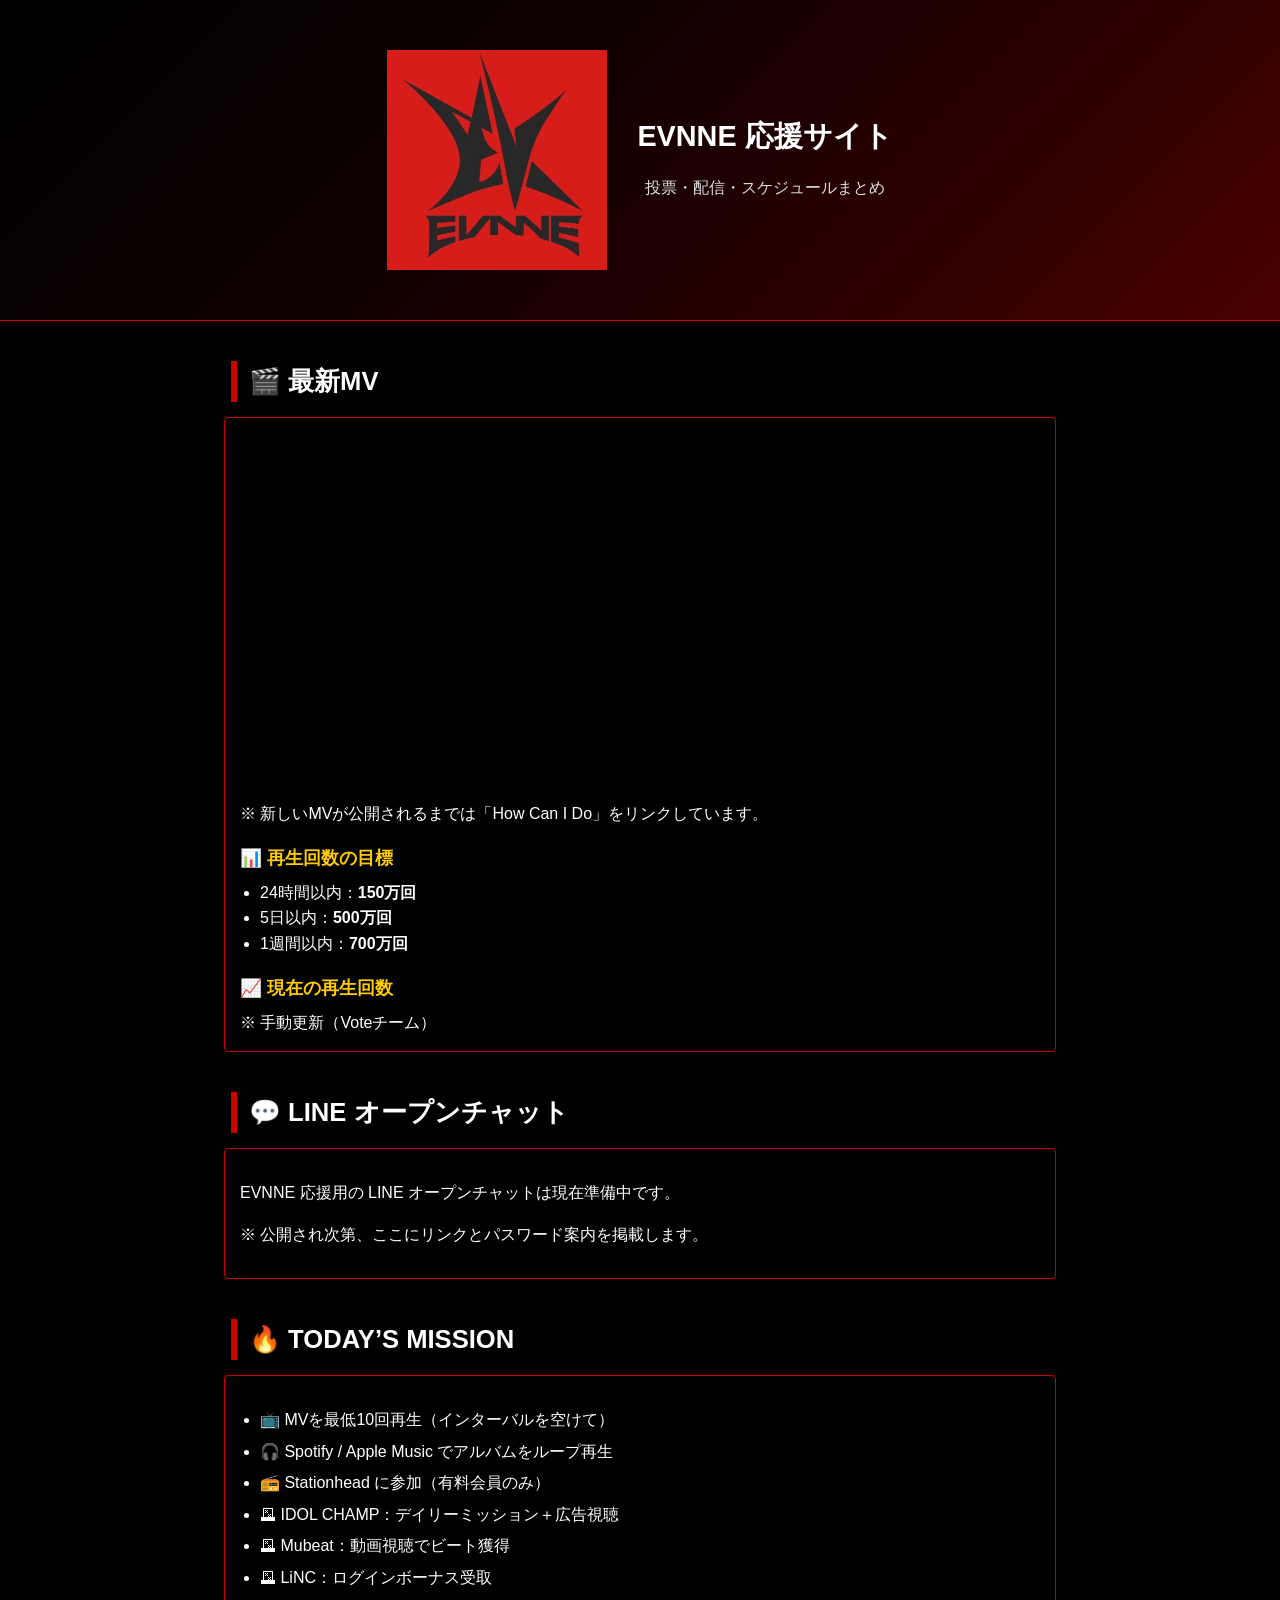
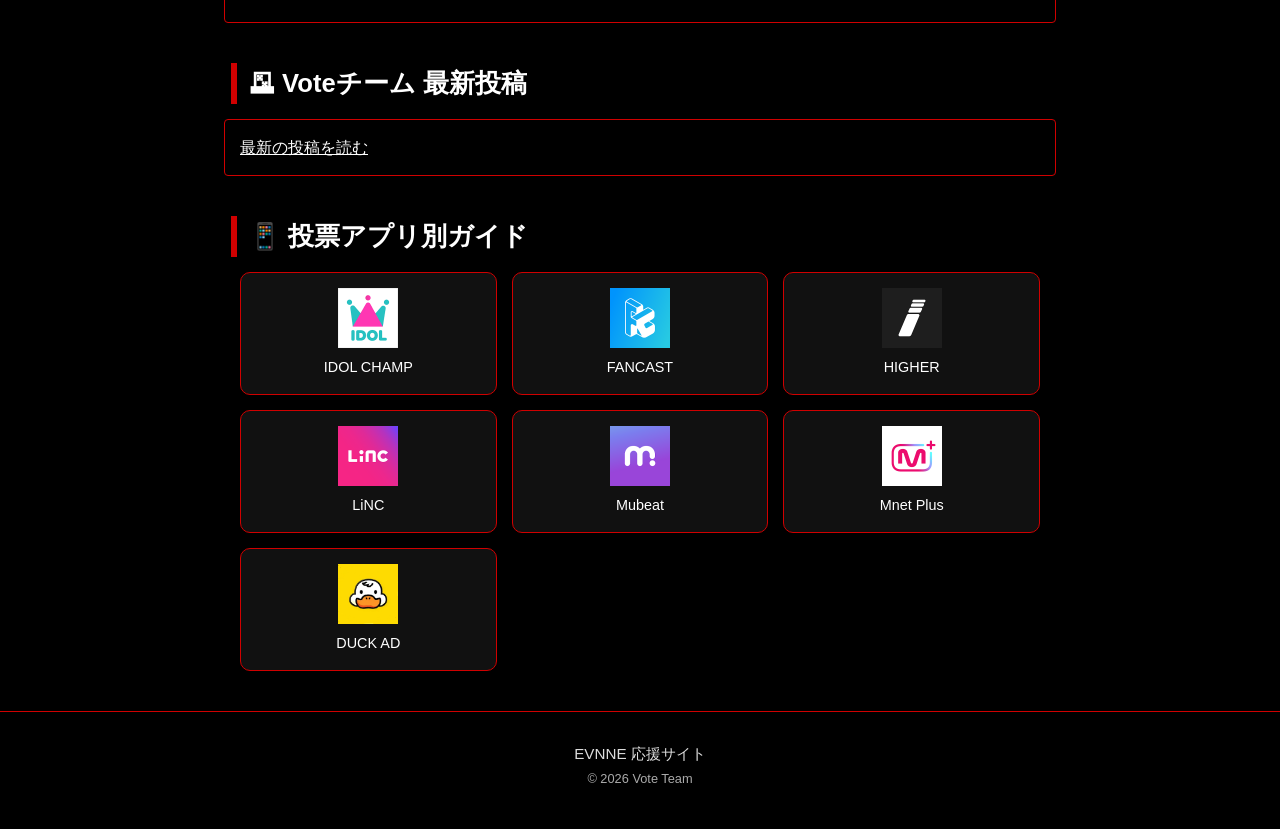
<file: index.html>
<!DOCTYPE html>
<html lang="ja">
<head>
  <meta charset="UTF-8">
  <meta name="viewport" content="width=device-width, initial-scale=1.0">
  <title>EVNNE 応援サイト</title>

  <!-- CSS -->
  <link rel="stylesheet" href="assets/css/style.css">
</head>

<body>

  <!-- =========================
       ヘッダー
  ========================== -->
  <header class="main-header">
    <div class="header-bg"></div>
    <img src="assets/img/evnne_logo_red.jpg" class="header-logo" alt="EVNNE ロゴ">
    <div class="header-info">
      <h1>EVNNE 応援サイト</h1>
      <p>投票・配信・スケジュールまとめ</p>
    </div>
  </header>


<!-- =========================
     MV（YouTube）
========================== -->
<h2 class="section-title">🎬 最新MV</h2>

<div class="section">
  <!-- MV 埋め込み -->
  <iframe 
    src="https://www.youtube.com/embed/2pm8e8i4mGs"
    title="EVNNE - How Can I Do"
    frameborder="0"
    allow="accelerometer; autoplay; clipboard-write; encrypted-media; gyroscope; picture-in-picture"
    allowfullscreen>
  </iframe>

  <!-- 但し書き -->
  <p style="margin-top:10px; color:#ccc;">
    ※ 新しいMVが公開されるまでは「How Can I Do」をリンクしています。
  </p>

  <!-- 再生回数の目標 -->
  <div style="margin-top:15px;">
    <h3 style="font-size:1.1rem; margin-bottom:8px; color:#ffcc00;">📊 再生回数の目標</h3>
    <ul style="padding-left:20px; margin:0;">
      <li>24時間以内：<strong>150万回</strong></li>
      <li>5日以内：<strong>500万回</strong></li>
      <li>1週間以内：<strong>700万回</strong></li>
    </ul>
  </div>

  <!-- 現在の再生回数（手動更新） -->
  <div style="margin-top:15px;">
    <h3 style="font-size:1.1rem; margin-bottom:8px; color:#ffcc00;">📈 現在の再生回数</h3>
    <p style="margin:0; color:#ccc;">※ 手動更新（Voteチーム）</p>
  </div>
</div>
  
  
  <!-- =========================
       LINE
  ========================== -->
  <h2 class="section-title">💬 LINE オープンチャット</h2>
  <div class="section line-box">
    <p>EVNNE 応援用の LINE オープンチャットは現在準備中です。</p>
    <p>※ 公開され次第、ここにリンクとパスワード案内を掲載します。</p>
  </div>

  <!-- =========================
       TODAY’S MISSION
  ========================== -->
  <h2 class="section-title">🔥 TODAY’S MISSION</h2>
  <div class="section" id="today-mission">読み込み中…</div>

  <script>
    fetch("missions/today.html")
      .then(res => res.text())
      .then(html => {
        document.getElementById("today-mission").innerHTML = html;
      })
      .catch(() => {
        document.getElementById("today-mission").innerHTML = "読み込みエラー";
      });
  </script>

  <!-- =========================
       X（Twitter タイムライン）
  ========================== -->
<h2 class="section-title">🗳 Voteチーム 最新投稿</h2>

<div class="section twitter-box">
  <a class="twitter-timeline"
     data-theme="dark"
     href="https://twitter.com/evnne_japanvote">
     最新の投稿を読む
  </a>
</div>

<script async src="https://platform.twitter.com/widgets.js" charset="utf-8"></script>

  <!-- =========================
       アプリカード
  ========================== -->
  <h2 class="section-title">📱 投票アプリ別ガイド</h2>

  <div class="app-card-grid">
    <a href="apps/idolchamp.html" class="app-card">
      <img src="assets/img/apps/idolchamp.png" alt="IDOL CHAMP">
      <span>IDOL CHAMP</span>
    </a>

    <a href="apps/fancast.html" class="app-card">
      <img src="assets/img/apps/fancast.png" alt="FANCAST">
      <span>FANCAST</span>
    </a>

    <a href="apps/higher.html" class="app-card">
      <img src="assets/img/apps/higher.png" alt="HIGHER">
      <span>HIGHER</span>
    </a>

    <a href="apps/linc.html" class="app-card">
      <img src="assets/img/apps/linc.png" alt="LiNC">
      <span>LiNC</span>
    </a>

    <a href="apps/mubeat.html" class="app-card">
      <img src="assets/img/apps/mubeat.png" alt="Mubeat">
      <span>Mubeat</span>
    </a>

    <a href="apps/mnetplus.html" class="app-card">
      <img src="assets/img/apps/mnetplus.png" alt="Mnet Plus">
      <span>Mnet Plus</span>
    </a>

    <a href="apps/duckad.html" class="app-card">
      <img src="assets/img/apps/duckad.png" alt="DUCK AD">
      <span>DUCK AD</span>
    </a>
  </div>

  <!-- =========================
       フッター
  ========================== -->
  <footer class="main-footer">
    <p>EVNNE 応援サイト</p>
    <p class="small">© 2026 Vote Team</p>
  </footer>

</body>
</html>
</file>
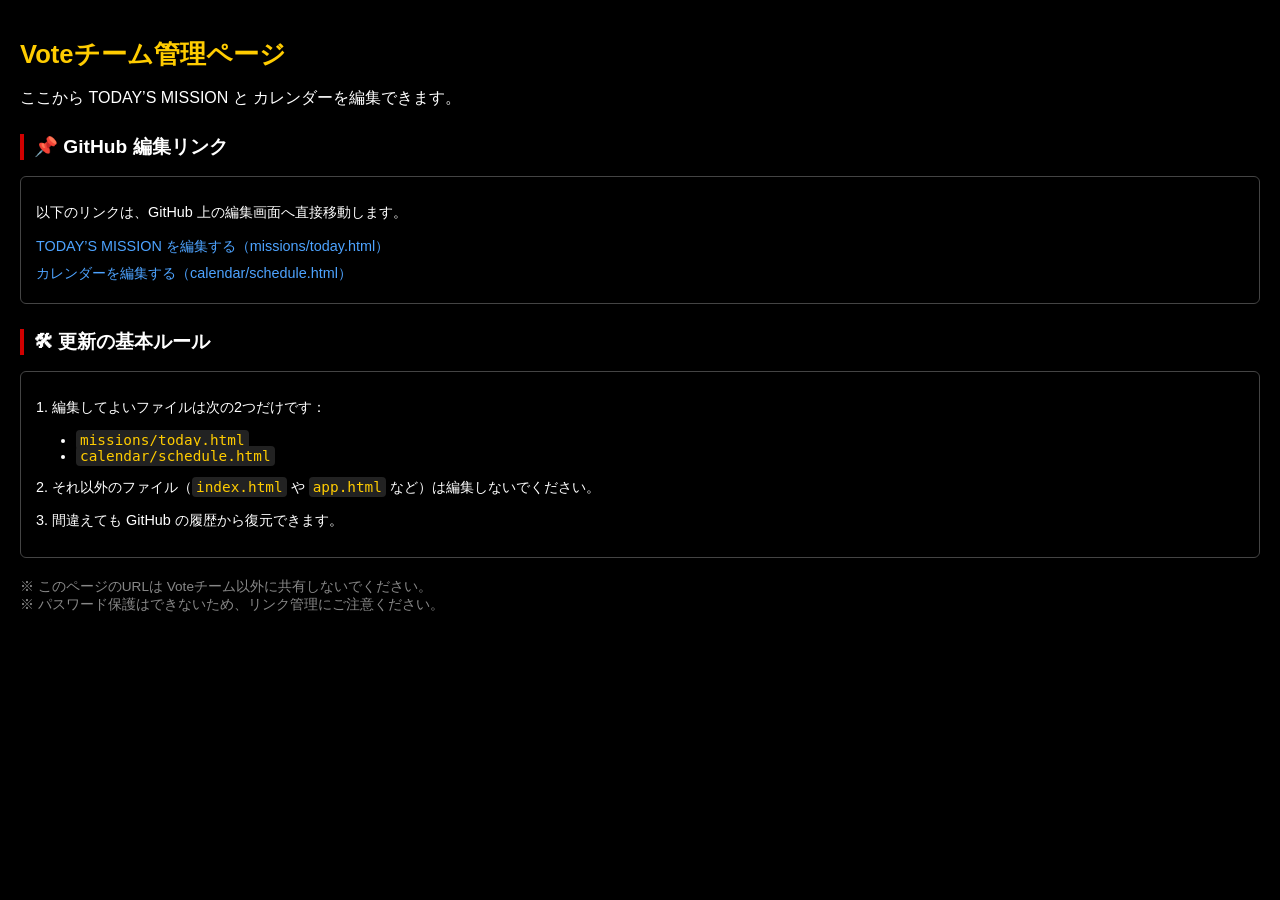
<file: manage/index.html>
<!DOCTYPE html>
<html lang="ja">
<head>
<meta charset="UTF-8">
<title>Voteチーム管理ページ</title>

<style>
  body {
    background:#000;
    color:#fff;
    font-family:"Noto Sans JP",sans-serif;
    margin:0;
    padding:20px;
  }

  h1 {
    color:#ffcc00;
    font-size:1.6rem;
    margin-bottom:10px;
  }

  h2 {
    font-size:1.2rem;
    margin-top:25px;
    border-left:4px solid #d00000;
    padding-left:10px;
  }

  a {
    color:#4da3ff;
    display:block;
    margin:8px 0;
    text-decoration:none;
  }

  a:hover {
    text-decoration:underline;
  }

  .note {
    color:#888;
    margin-top:20px;
    font-size:0.85rem;
  }

  .box {
    border:1px solid #444;
    border-radius:6px;
    padding:12px 15px;
    margin-top:10px;
    font-size:0.9rem;
  }

  code {
    background:#222;
    padding:2px 4px;
    border-radius:4px;
    color:#ffcc00;
  }
</style>
</head>

<body>

<h1>Voteチーム管理ページ</h1>
<p>ここから TODAY’S MISSION と カレンダーを編集できます。</p>

<h2>📌 GitHub 編集リンク</h2>
<div class="box">
  <p>以下のリンクは、GitHub 上の編集画面へ直接移動します。</p>
  <a href="https://github.com/＜ユーザー名＞/＜リポジトリ名＞/blob/main/missions/today.html" target="_blank">
    TODAY’S MISSION を編集する（missions/today.html）
  </a>
  <a href="https://github.com/＜ユーザー名＞/＜リポジトリ名＞/blob/main/calendar/schedule.html" target="_blank">
    カレンダーを編集する（calendar/schedule.html）
  </a>
</div>

<h2>🛠 更新の基本ルール</h2>
<div class="box">
  <p>1. 編集してよいファイルは次の2つだけです：</p>
  <ul>
    <li><code>missions/today.html</code></li>
    <li><code>calendar/schedule.html</code></li>
  </ul>
  <p>2. それ以外のファイル（<code>index.html</code> や <code>app.html</code> など）は編集しないでください。</p>
  <p>3. 間違えても GitHub の履歴から復元できます。</p>
</div>

<p class="note">
  ※ このページのURLは Voteチーム以外に共有しないでください。<br>
  ※ パスワード保護はできないため、リンク管理にご注意ください。
</p>

</body>
</html>
</file>
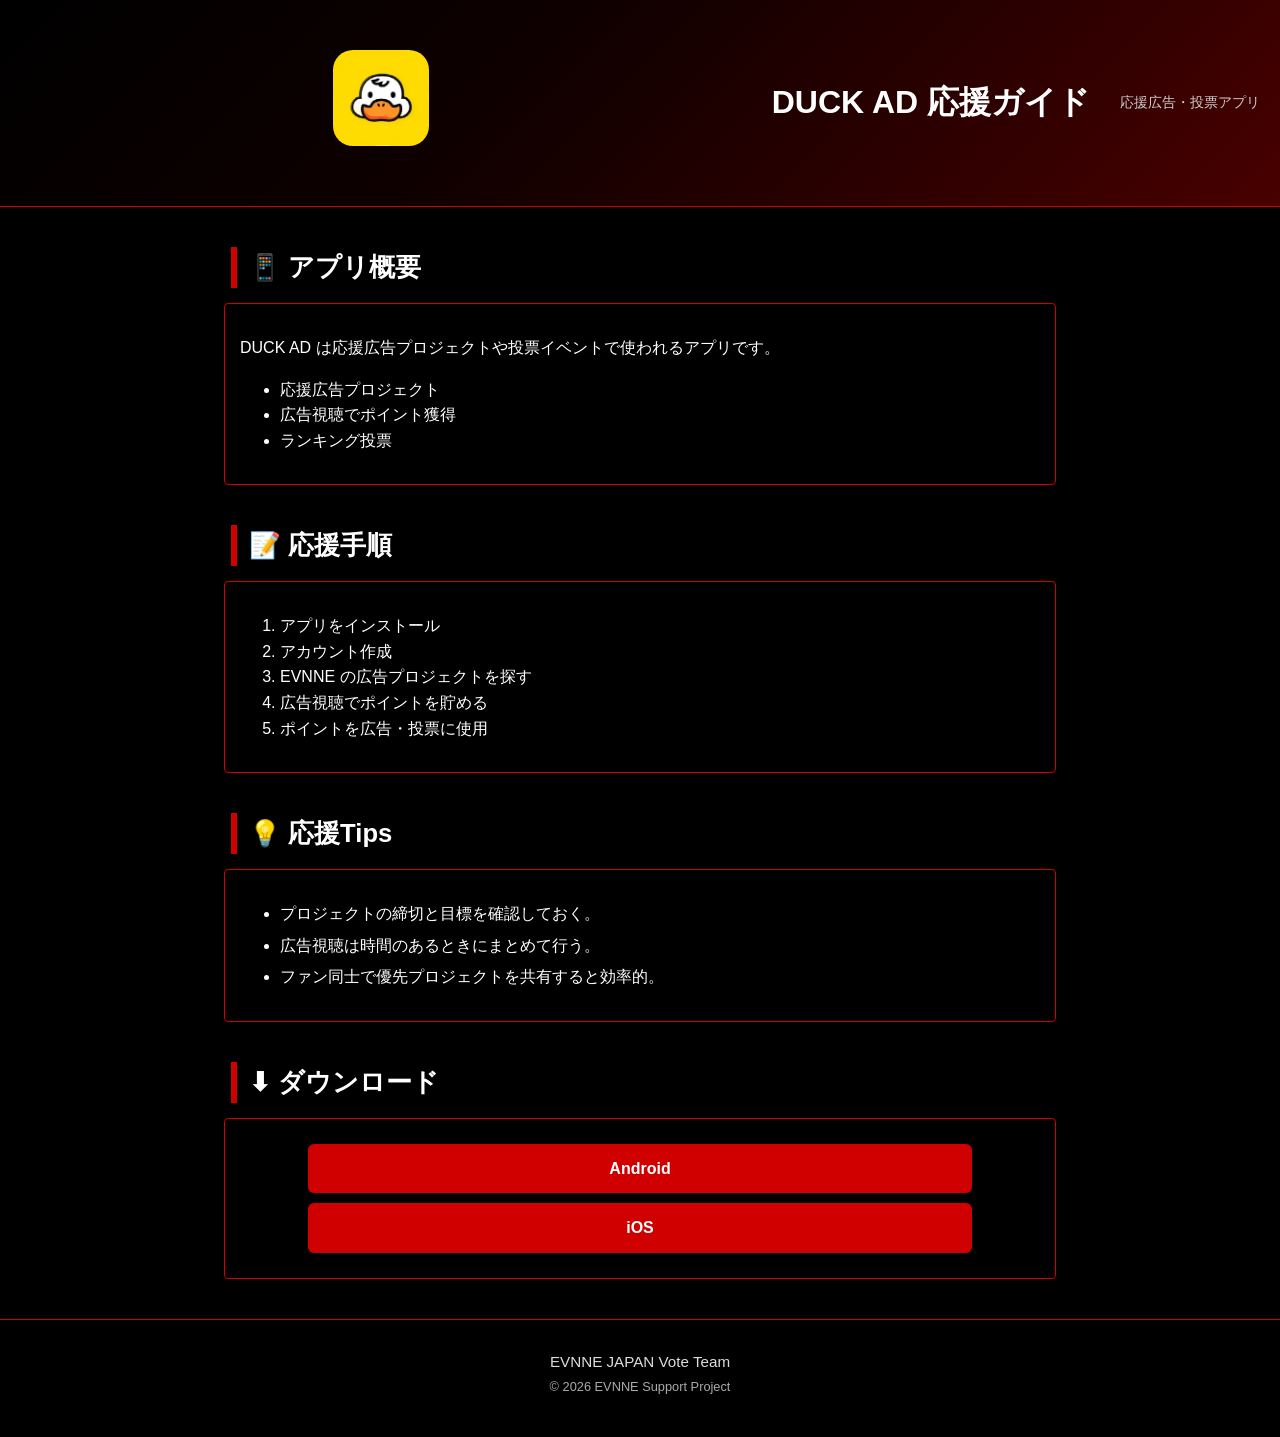
<file: apps/duckad.html>
<!DOCTYPE html>
<html lang="ja">
<head>
<meta charset="UTF-8">
<meta name="viewport" content="width=device-width, initial-scale=1.0">
<title>DUCK AD | EVNNE 応援ガイド</title>
<link rel="stylesheet" href="../assets/css/style.css">
</head>

<body>

<header class="main-header">
  <div class="header-bg"></div>
  <img src="../assets/img/apps/duckad.png" class="app-icon" alt="DUCK AD">
  <h1>DUCK AD 応援ガイド</h1>
  <p class="sub">応援広告・投票アプリ</p>
</header>

<h2 class="section-title">📱 アプリ概要</h2>
<div class="section">
  <p>DUCK AD は応援広告プロジェクトや投票イベントで使われるアプリです。</p>
  <ul>
    <li>応援広告プロジェクト</li>
    <li>広告視聴でポイント獲得</li>
    <li>ランキング投票</li>
  </ul>
</div>

<h2 class="section-title">📝 応援手順</h2>
<div class="section">
  <ol>
    <li>アプリをインストール</li>
    <li>アカウント作成</li>
    <li>EVNNE の広告プロジェクトを探す</li>
    <li>広告視聴でポイントを貯める</li>
    <li>ポイントを広告・投票に使用</li>
  </ol>
</div>

<h2 class="section-title">💡 応援Tips</h2>
<div class="section">
  <ul class="tips-list">
    <li>プロジェクトの締切と目標を確認しておく。</li>
    <li>広告視聴は時間のあるときにまとめて行う。</li>
    <li>ファン同士で優先プロジェクトを共有すると効率的。</li>
  </ul>
</div>

<h2 class="section-title">⬇ ダウンロード</h2>
<div class="section">
  <a class="btn" href="https://play.google.com/" target="_blank">Android</a>
  <a class="btn" href="https://apps.apple.com/" target="_blank">iOS</a>
</div>

<footer class="main-footer">
  <p>EVNNE JAPAN Vote Team</p>
  <p class="small">© 2026 EVNNE Support Project</p>
</footer>

</body>
</html>
</file>
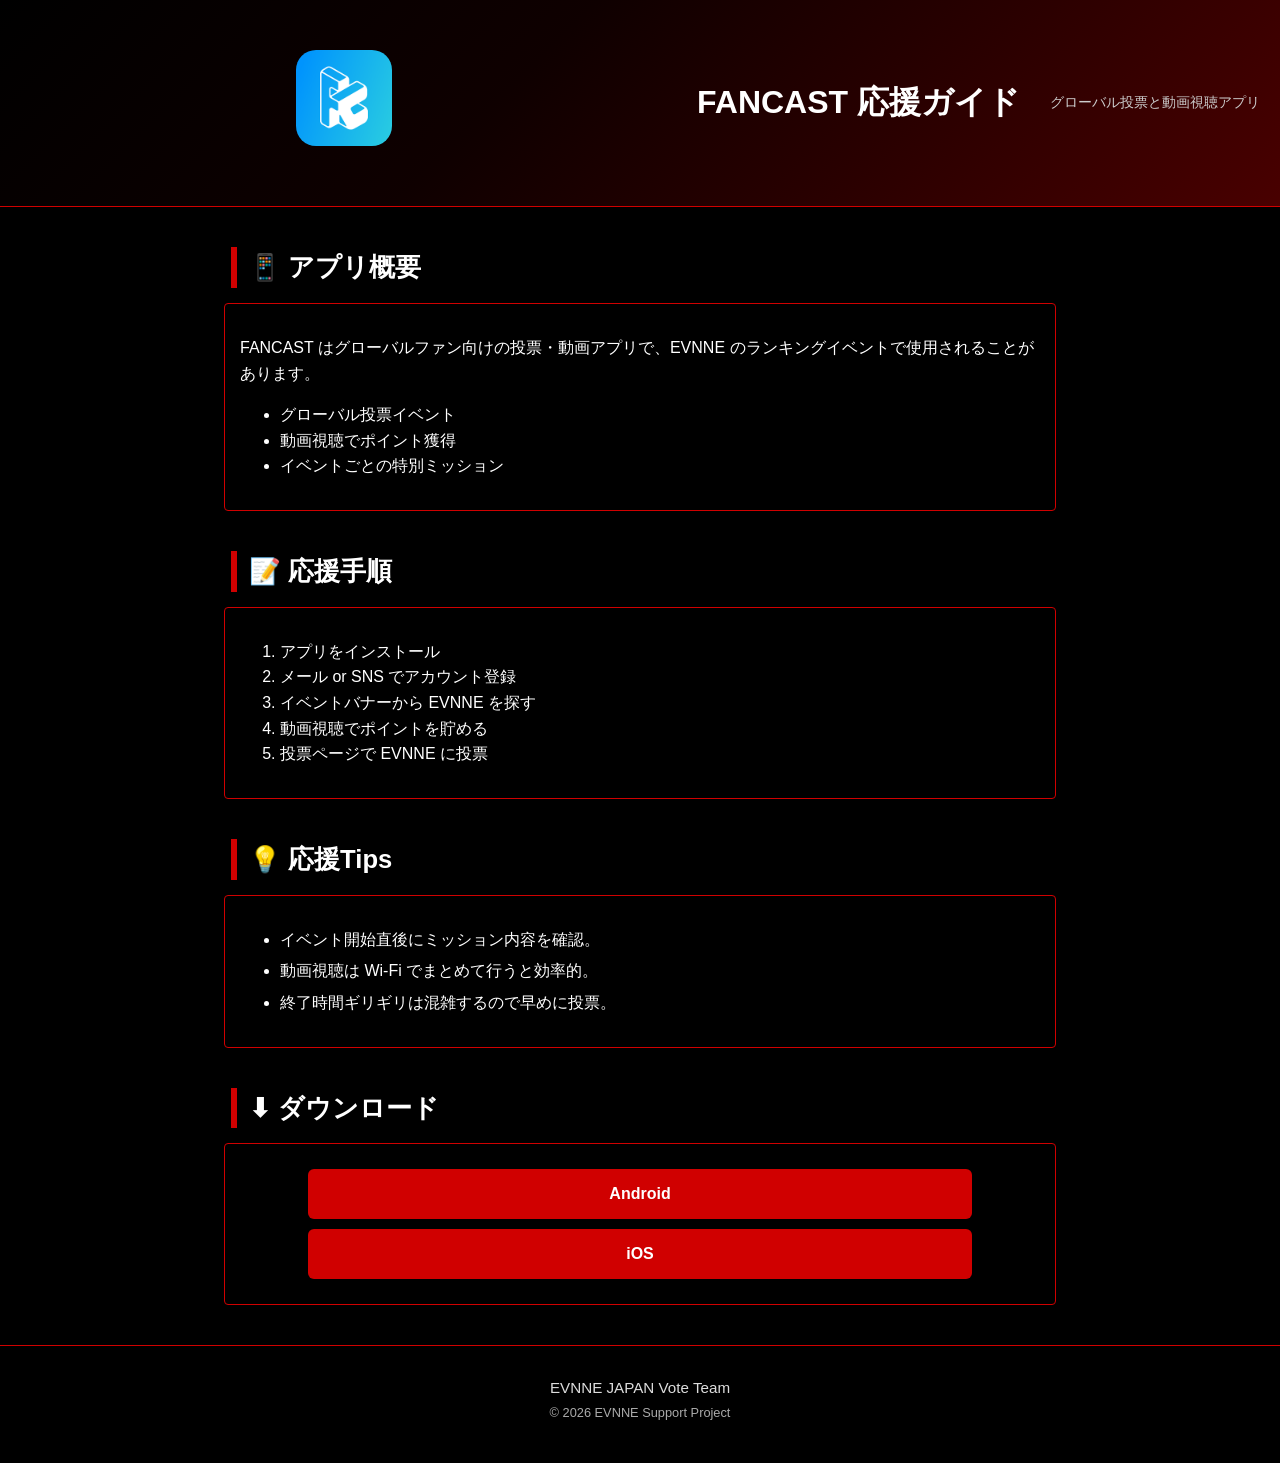
<file: apps/fancast.html>
<!DOCTYPE html>
<html lang="ja">
<head>
<meta charset="UTF-8">
<meta name="viewport" content="width=device-width, initial-scale=1.0">
<title>FANCAST | EVNNE 応援ガイド</title>
<link rel="stylesheet" href="../assets/css/style.css">
</head>

<body>

<header class="main-header">
  <div class="header-bg"></div>
  <img src="../assets/img/apps/fancast.png" class="app-icon" alt="FANCAST">
  <h1>FANCAST 応援ガイド</h1>
  <p class="sub">グローバル投票と動画視聴アプリ</p>
</header>

<h2 class="section-title">📱 アプリ概要</h2>
<div class="section">
  <p>FANCAST はグローバルファン向けの投票・動画アプリで、EVNNE のランキングイベントで使用されることがあります。</p>
  <ul>
    <li>グローバル投票イベント</li>
    <li>動画視聴でポイント獲得</li>
    <li>イベントごとの特別ミッション</li>
  </ul>
</div>

<h2 class="section-title">📝 応援手順</h2>
<div class="section">
  <ol>
    <li>アプリをインストール</li>
    <li>メール or SNS でアカウント登録</li>
    <li>イベントバナーから EVNNE を探す</li>
    <li>動画視聴でポイントを貯める</li>
    <li>投票ページで EVNNE に投票</li>
  </ol>
</div>

<h2 class="section-title">💡 応援Tips</h2>
<div class="section">
  <ul class="tips-list">
    <li>イベント開始直後にミッション内容を確認。</li>
    <li>動画視聴は Wi-Fi でまとめて行うと効率的。</li>
    <li>終了時間ギリギリは混雑するので早めに投票。</li>
  </ul>
</div>

<h2 class="section-title">⬇ ダウンロード</h2>
<div class="section">
  <a class="btn" href="https://play.google.com/" target="_blank">Android</a>
  <a class="btn" href="https://apps.apple.com/" target="_blank">iOS</a>
</div>

<footer class="main-footer">
  <p>EVNNE JAPAN Vote Team</p>
  <p class="small">© 2026 EVNNE Support Project</p>
</footer>

</body>
</html>
</file>
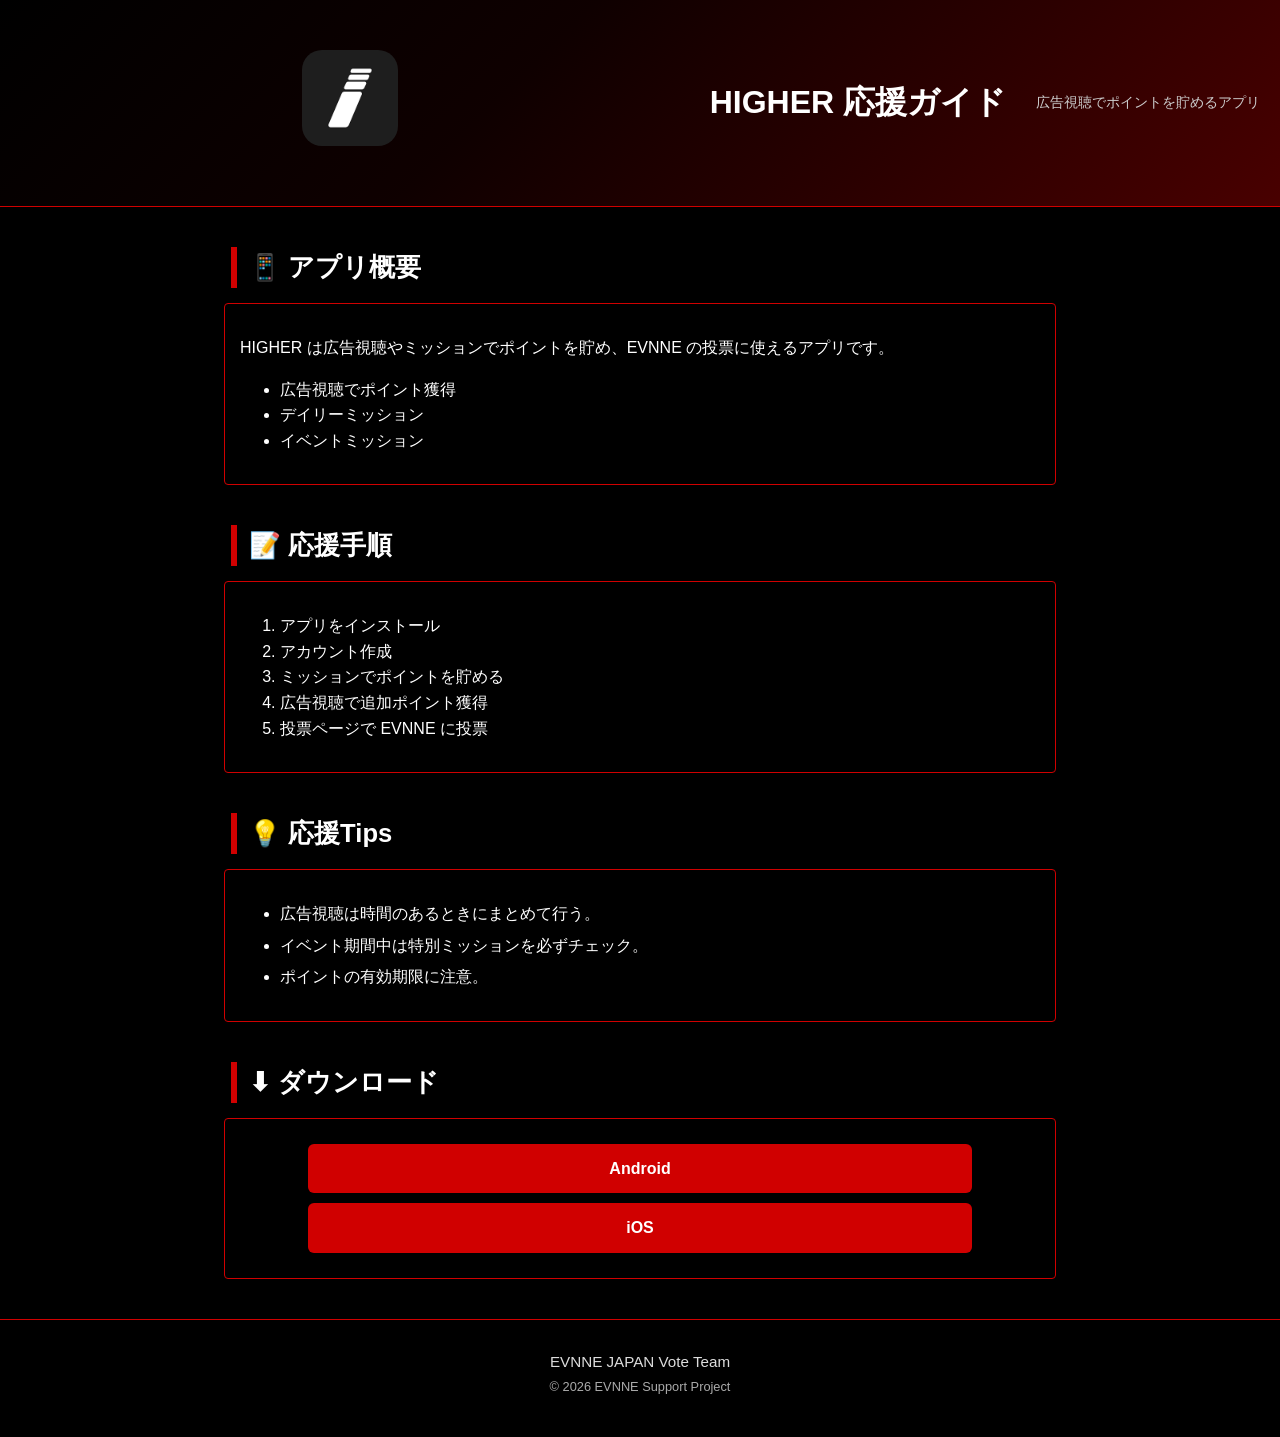
<file: apps/higher.html>
<!DOCTYPE html>
<html lang="ja">
<head>
<meta charset="UTF-8">
<meta name="viewport" content="width=device-width, initial-scale=1.0">
<title>HIGHER | EVNNE 応援ガイド</title>
<link rel="stylesheet" href="../assets/css/style.css">
</head>

<body>

<header class="main-header">
  <div class="header-bg"></div>
  <img src="../assets/img/apps/higher.png" class="app-icon" alt="HIGHER">
  <h1>HIGHER 応援ガイド</h1>
  <p class="sub">広告視聴でポイントを貯めるアプリ</p>
</header>

<h2 class="section-title">📱 アプリ概要</h2>
<div class="section">
  <p>HIGHER は広告視聴やミッションでポイントを貯め、EVNNE の投票に使えるアプリです。</p>
  <ul>
    <li>広告視聴でポイント獲得</li>
    <li>デイリーミッション</li>
    <li>イベントミッション</li>
  </ul>
</div>

<h2 class="section-title">📝 応援手順</h2>
<div class="section">
  <ol>
    <li>アプリをインストール</li>
    <li>アカウント作成</li>
    <li>ミッションでポイントを貯める</li>
    <li>広告視聴で追加ポイント獲得</li>
    <li>投票ページで EVNNE に投票</li>
  </ol>
</div>

<h2 class="section-title">💡 応援Tips</h2>
<div class="section">
  <ul class="tips-list">
    <li>広告視聴は時間のあるときにまとめて行う。</li>
    <li>イベント期間中は特別ミッションを必ずチェック。</li>
    <li>ポイントの有効期限に注意。</li>
  </ul>
</div>

<h2 class="section-title">⬇ ダウンロード</h2>
<div class="section">
  <a class="btn" href="https://play.google.com/" target="_blank">Android</a>
  <a class="btn" href="https://apps.apple.com/" target="_blank">iOS</a>
</div>

<footer class="main-footer">
  <p>EVNNE JAPAN Vote Team</p>
  <p class="small">© 2026 EVNNE Support Project</p>
</footer>

</body>
</html>
</file>
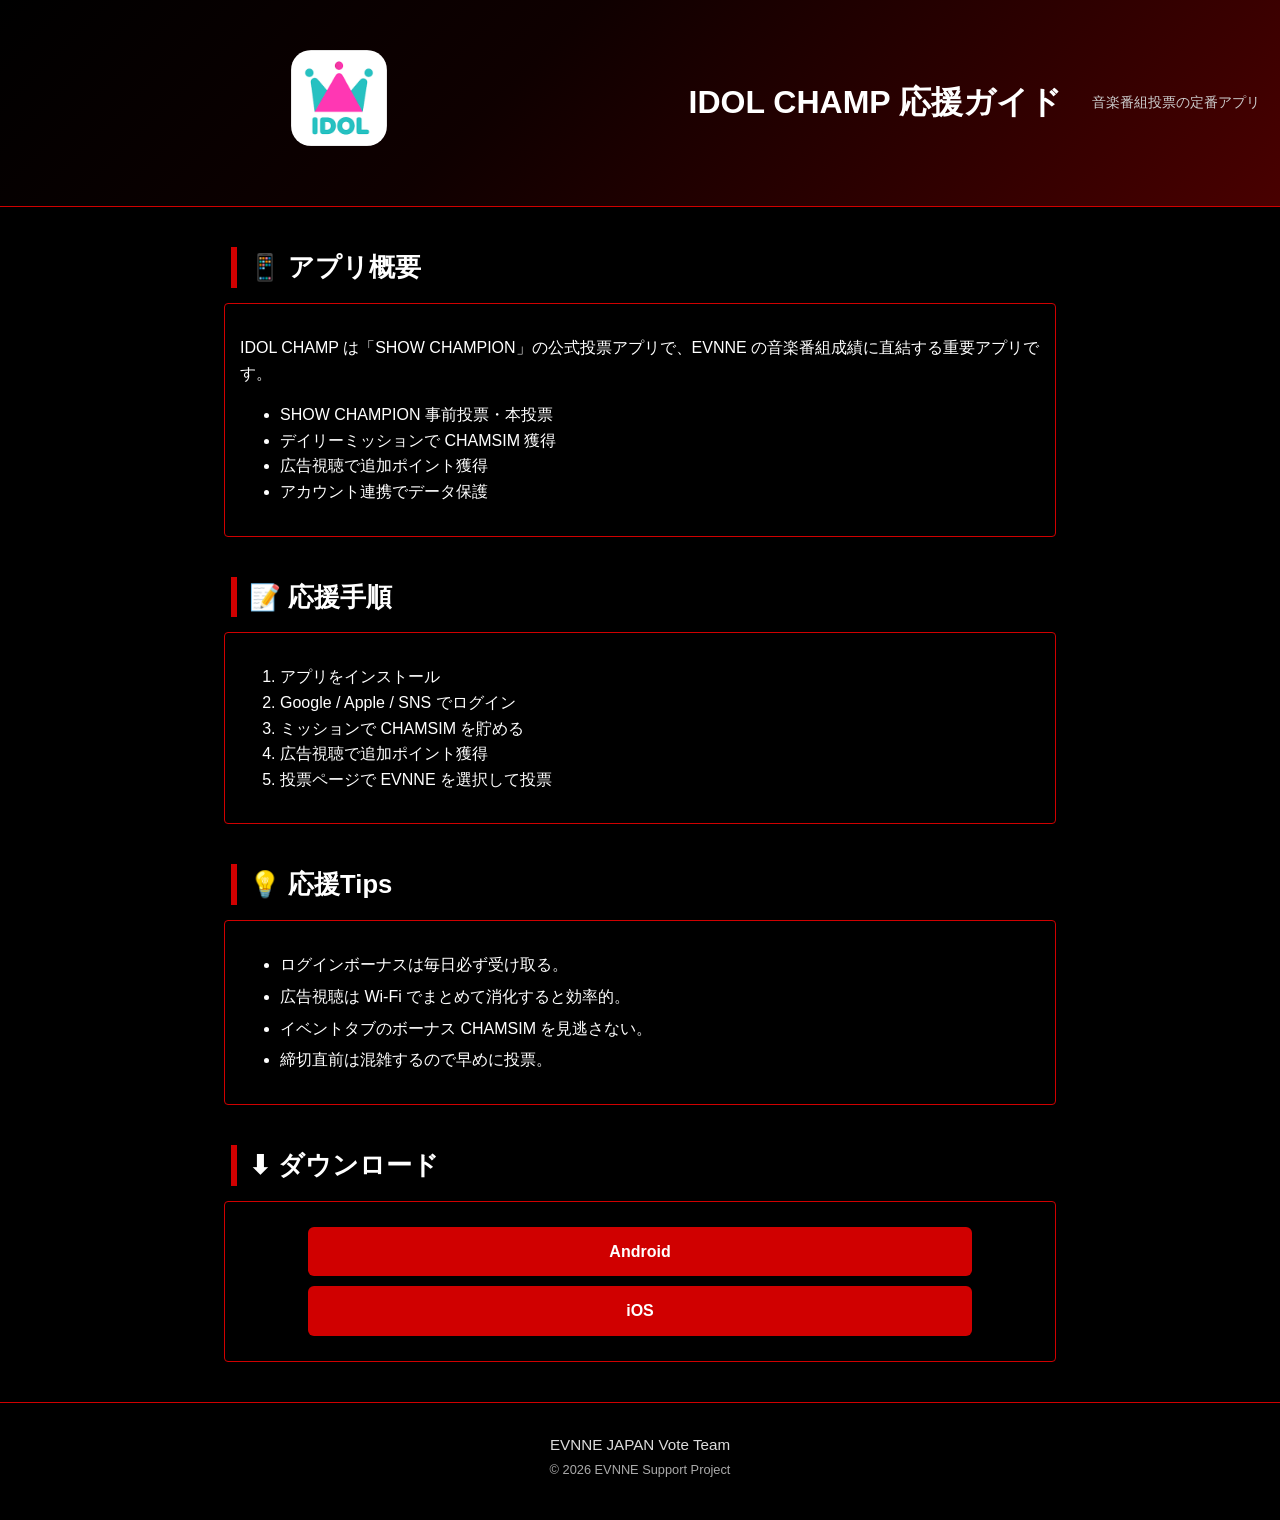
<file: apps/idolchamp.html>
<!DOCTYPE html>
<html lang="ja">
<head>
<meta charset="UTF-8">
<meta name="viewport" content="width=device-width, initial-scale=1.0">
<title>IDOL CHAMP | EVNNE 応援ガイド</title>
<link rel="stylesheet" href="../assets/css/style.css">
</head>

<body>

<header class="main-header">
  <div class="header-bg"></div>
  <img src="../assets/img/apps/idolchamp.png" class="app-icon" alt="IDOL CHAMP">
  <h1>IDOL CHAMP 応援ガイド</h1>
  <p class="sub">音楽番組投票の定番アプリ</p>
</header>

<h2 class="section-title">📱 アプリ概要</h2>
<div class="section">
  <p>IDOL CHAMP は「SHOW CHAMPION」の公式投票アプリで、EVNNE の音楽番組成績に直結する重要アプリです。</p>
  <ul>
    <li>SHOW CHAMPION 事前投票・本投票</li>
    <li>デイリーミッションで CHAMSIM 獲得</li>
    <li>広告視聴で追加ポイント獲得</li>
    <li>アカウント連携でデータ保護</li>
  </ul>
</div>

<h2 class="section-title">📝 応援手順</h2>
<div class="section">
  <ol>
    <li>アプリをインストール</li>
    <li>Google / Apple / SNS でログイン</li>
    <li>ミッションで CHAMSIM を貯める</li>
    <li>広告視聴で追加ポイント獲得</li>
    <li>投票ページで EVNNE を選択して投票</li>
  </ol>
</div>

<h2 class="section-title">💡 応援Tips</h2>
<div class="section">
  <ul class="tips-list">
    <li>ログインボーナスは毎日必ず受け取る。</li>
    <li>広告視聴は Wi-Fi でまとめて消化すると効率的。</li>
    <li>イベントタブのボーナス CHAMSIM を見逃さない。</li>
    <li>締切直前は混雑するので早めに投票。</li>
  </ul>
</div>

<h2 class="section-title">⬇ ダウンロード</h2>
<div class="section">
  <a class="btn" href="https://play.google.com/" target="_blank">Android</a>
  <a class="btn" href="https://apps.apple.com/" target="_blank">iOS</a>
</div>

<footer class="main-footer">
  <p>EVNNE JAPAN Vote Team</p>
  <p class="small">© 2026 EVNNE Support Project</p>
</footer>

</body>
</html>
</file>
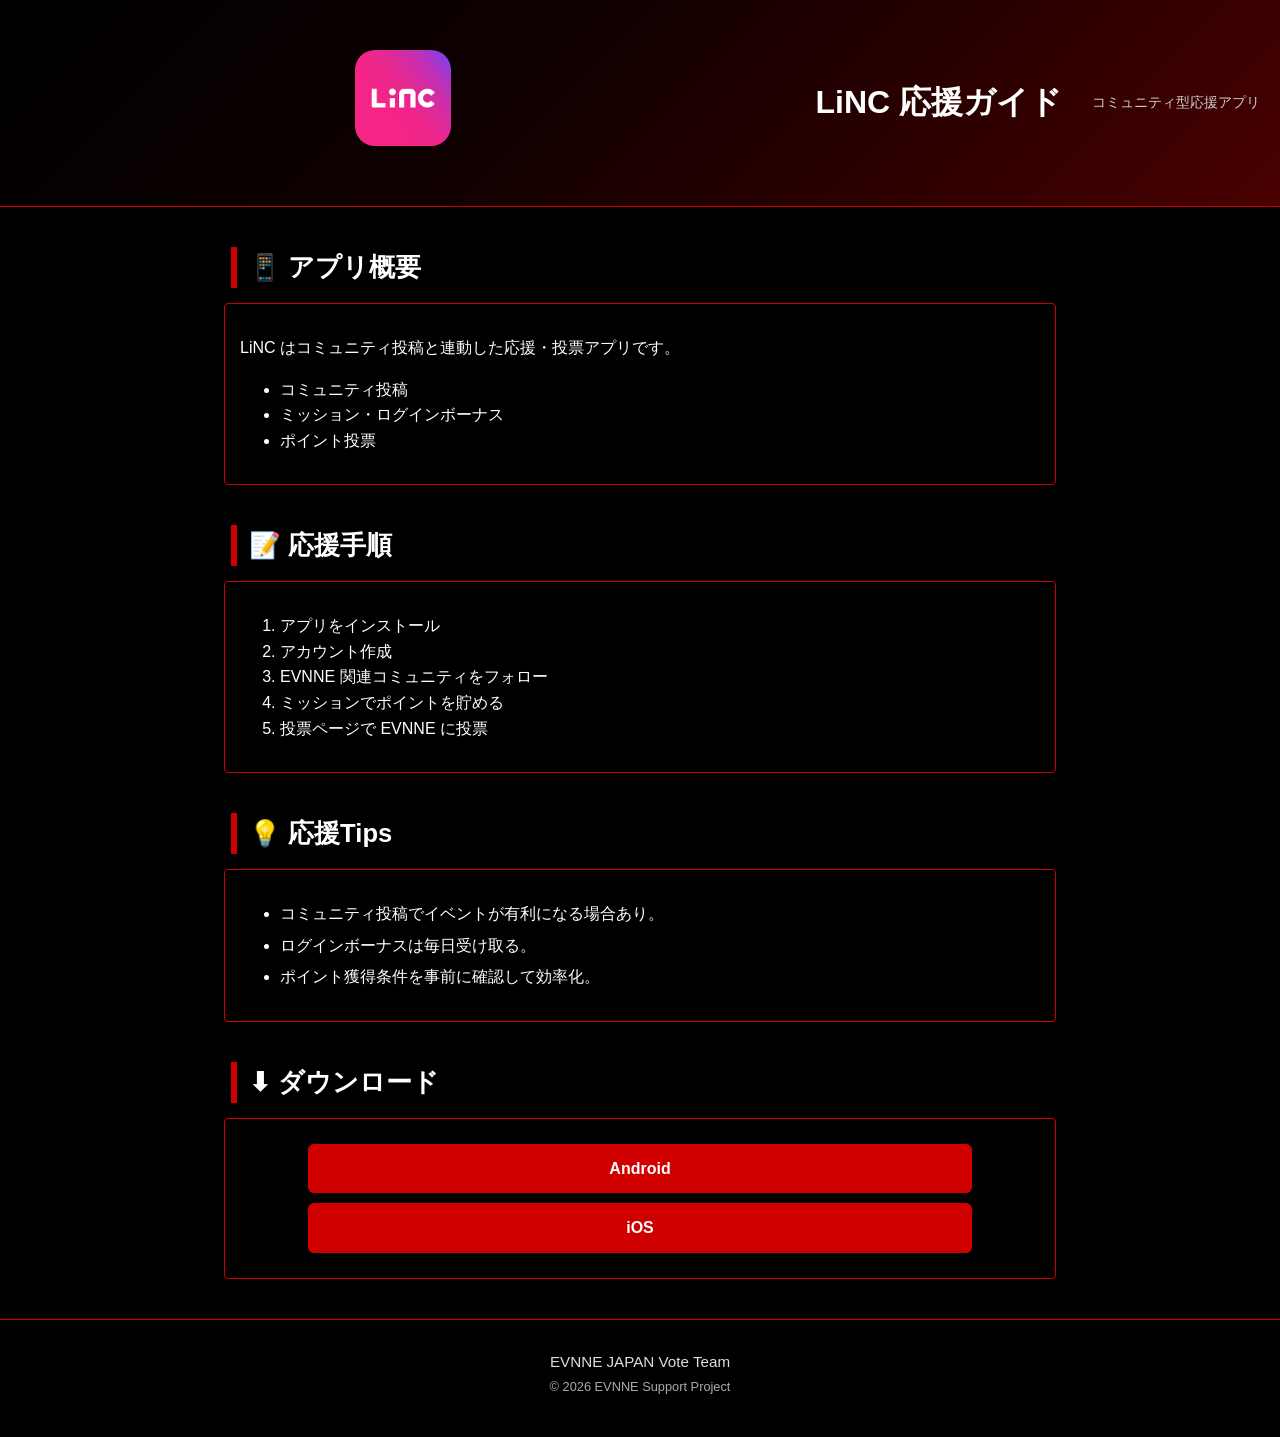
<file: apps/linc.html>
<!DOCTYPE html>
<html lang="ja">
<head>
<meta charset="UTF-8">
<meta name="viewport" content="width=device-width, initial-scale=1.0">
<title>LiNC | EVNNE 応援ガイド</title>
<link rel="stylesheet" href="../assets/css/style.css">
</head>

<body>

<header class="main-header">
  <div class="header-bg"></div>
  <img src="../assets/img/apps/linc.png" class="app-icon" alt="LiNC">
  <h1>LiNC 応援ガイド</h1>
  <p class="sub">コミュニティ型応援アプリ</p>
</header>

<h2 class="section-title">📱 アプリ概要</h2>
<div class="section">
  <p>LiNC はコミュニティ投稿と連動した応援・投票アプリです。</p>
  <ul>
    <li>コミュニティ投稿</li>
    <li>ミッション・ログインボーナス</li>
    <li>ポイント投票</li>
  </ul>
</div>

<h2 class="section-title">📝 応援手順</h2>
<div class="section">
  <ol>
    <li>アプリをインストール</li>
    <li>アカウント作成</li>
    <li>EVNNE 関連コミュニティをフォロー</li>
    <li>ミッションでポイントを貯める</li>
    <li>投票ページで EVNNE に投票</li>
  </ol>
</div>

<h2 class="section-title">💡 応援Tips</h2>
<div class="section">
  <ul class="tips-list">
    <li>コミュニティ投稿でイベントが有利になる場合あり。</li>
    <li>ログインボーナスは毎日受け取る。</li>
    <li>ポイント獲得条件を事前に確認して効率化。</li>
  </ul>
</div>

<h2 class="section-title">⬇ ダウンロード</h2>
<div class="section">
  <a class="btn" href="https://play.google.com/" target="_blank">Android</a>
  <a class="btn" href="https://apps.apple.com/" target="_blank">iOS</a>
</div>

<footer class="main-footer">
  <p>EVNNE JAPAN Vote Team</p>
  <p class="small">© 2026 EVNNE Support Project</p>
</footer>

</body>
</html>
</file>
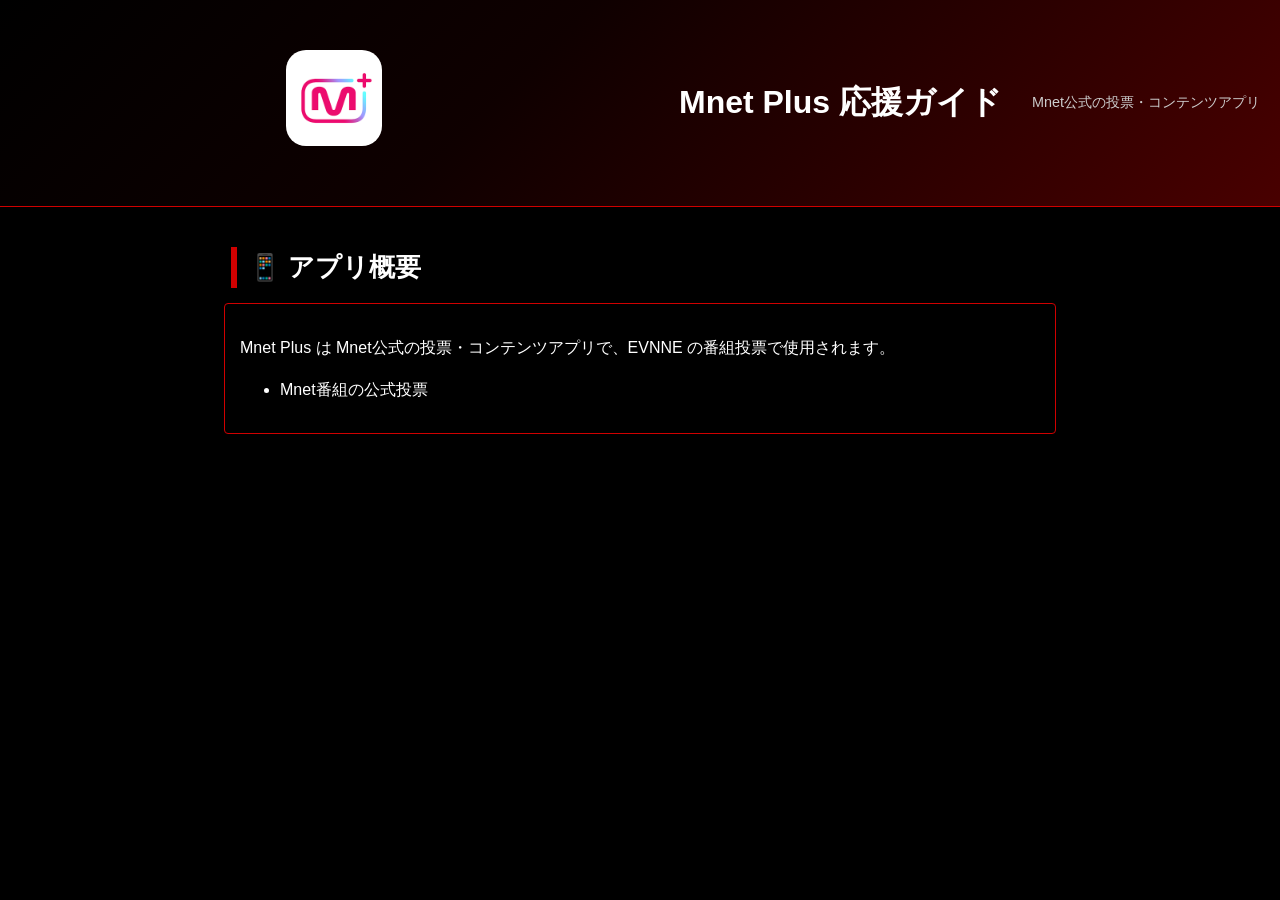
<file: apps/mnetplus.html>
<!DOCTYPE html>
<html lang="ja">
<head>
<meta charset="UTF-8">
<meta name="viewport" content="width=device-width, initial-scale=1.0">
<title>Mnet Plus | EVNNE 応援ガイド</title>
<link rel="stylesheet" href="../assets/css/style.css">
</head>

<body>

<header class="main-header">
  <div class="header-bg"></div>
  <img src="../assets/img/apps/mnetplus.png" class="app-icon" alt="Mnet Plus">
  <h1>Mnet Plus 応援ガイド</h1>
  <p class="sub">Mnet公式の投票・コンテンツアプリ</p>
</header>

<h2 class="section-title">📱 アプリ概要</h2>
<div class="section">
  <p>Mnet Plus は Mnet公式の投票・コンテンツアプリで、EVNNE の番組投票で使用されます。</p>
  <ul>
    <li>Mnet番組の公式投票</li>
</file>
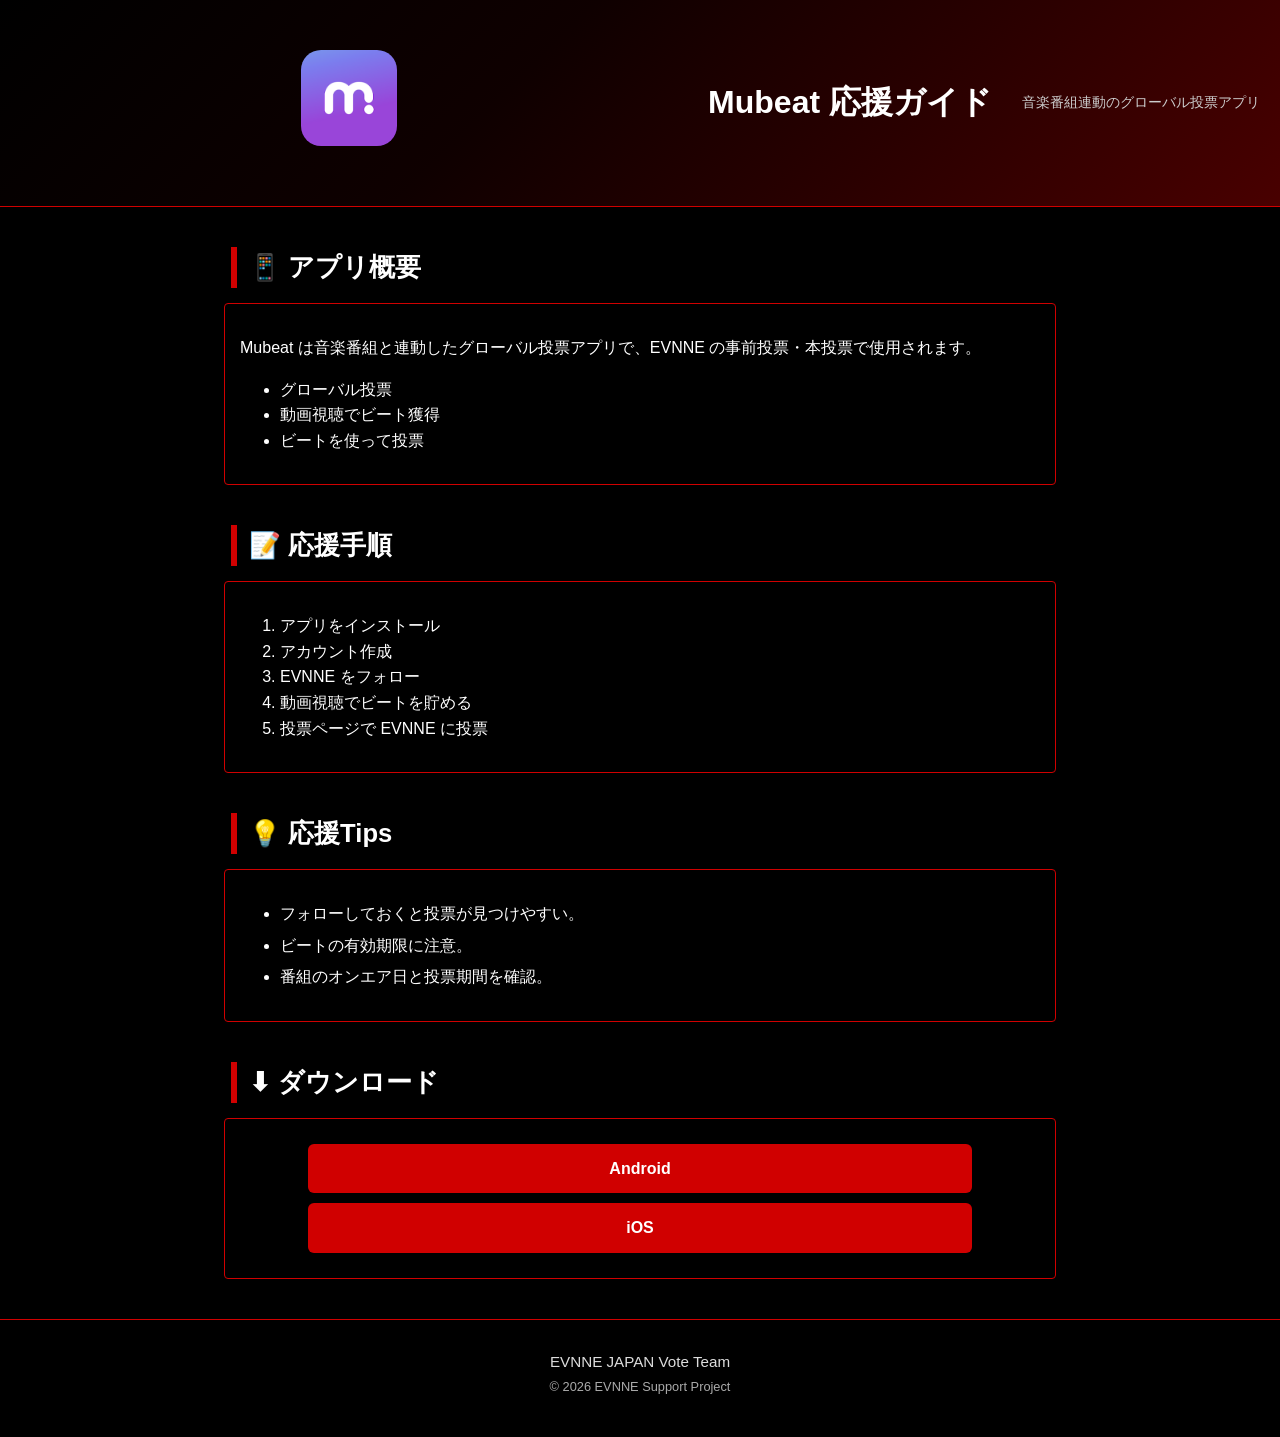
<file: apps/mubeat.html>
<!DOCTYPE html>
<html lang="ja">
<head>
<meta charset="UTF-8">
<meta name="viewport" content="width=device-width, initial-scale=1.0">
<title>Mubeat | EVNNE 応援ガイド</title>
<link rel="stylesheet" href="../assets/css/style.css">
</head>

<body>

<header class="main-header">
  <div class="header-bg"></div>
  <img src="../assets/img/apps/mubeat.png" class="app-icon" alt="Mubeat">
  <h1>Mubeat 応援ガイド</h1>
  <p class="sub">音楽番組連動のグローバル投票アプリ</p>
</header>

<h2 class="section-title">📱 アプリ概要</h2>
<div class="section">
  <p>Mubeat は音楽番組と連動したグローバル投票アプリで、EVNNE の事前投票・本投票で使用されます。</p>
  <ul>
    <li>グローバル投票</li>
    <li>動画視聴でビート獲得</li>
    <li>ビートを使って投票</li>
  </ul>
</div>

<h2 class="section-title">📝 応援手順</h2>
<div class="section">
  <ol>
    <li>アプリをインストール</li>
    <li>アカウント作成</li>
    <li>EVNNE をフォロー</li>
    <li>動画視聴でビートを貯める</li>
    <li>投票ページで EVNNE に投票</li>
  </ol>
</div>

<h2 class="section-title">💡 応援Tips</h2>
<div class="section">
  <ul class="tips-list">
    <li>フォローしておくと投票が見つけやすい。</li>
    <li>ビートの有効期限に注意。</li>
    <li>番組のオンエア日と投票期間を確認。</li>
  </ul>
</div>

<h2 class="section-title">⬇ ダウンロード</h2>
<div class="section">
  <a class="btn" href="https://play.google.com/" target="_blank">Android</a>
  <a class="btn" href="https://apps.apple.com/" target="_blank">iOS</a>
</div>

<footer class="main-footer">
  <p>EVNNE JAPAN Vote Team</p>
  <p class="small">© 2026 EVNNE Support Project</p>
</footer>

</body>
</html>
</file>
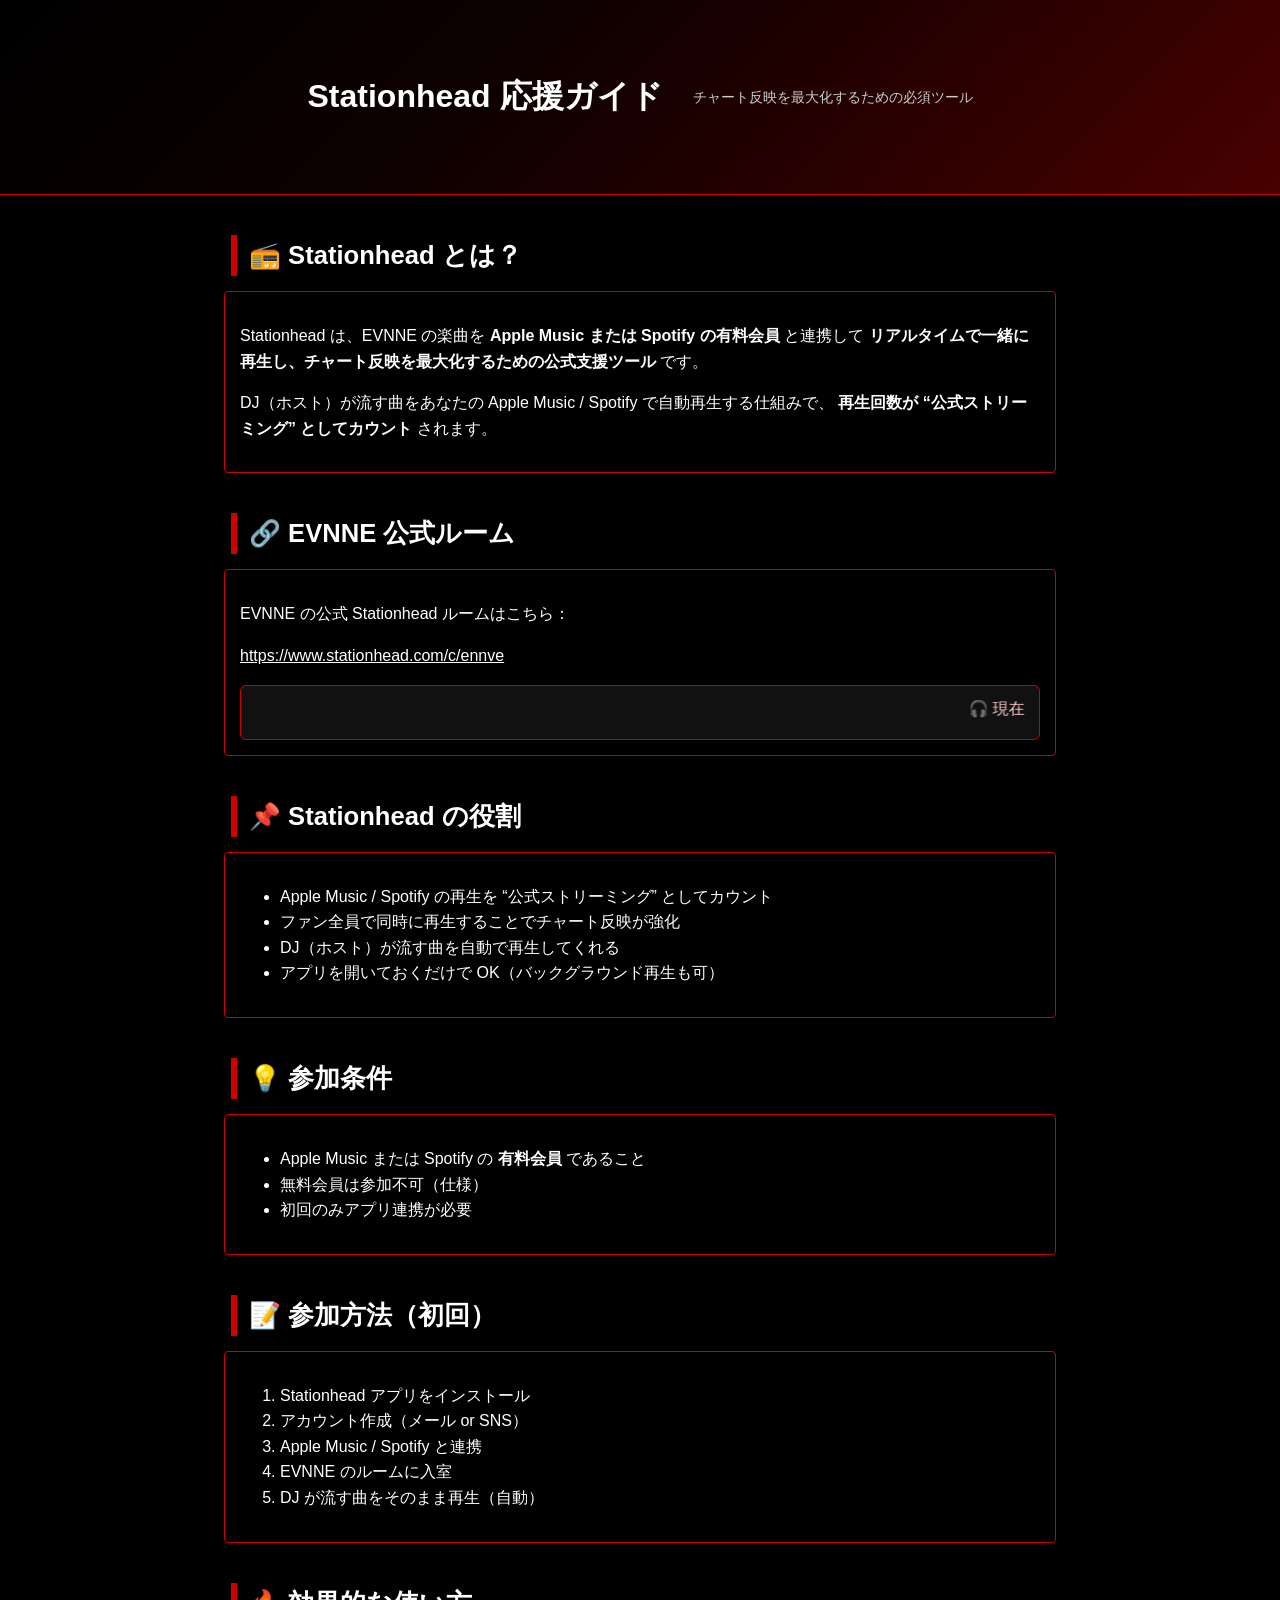
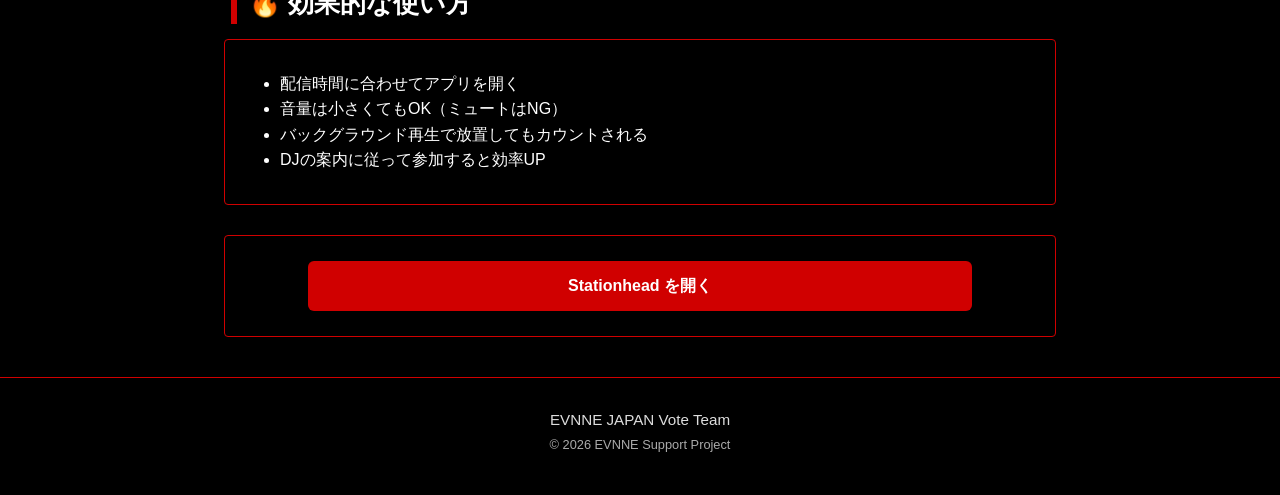
<file: apps/stationhead.html>
<!DOCTYPE html>
<html lang="ja">
<head>
<meta charset="UTF-8">
<meta name="viewport" content="width=device-width, initial-scale=1.0">
<title>Stationhead | EVNNE 応援ガイド</title>
<link rel="stylesheet" href="../assets/css/style.css">
</head>

<body>

<header class="main-header">
  <div class="header-bg"></div>
  <h1>Stationhead 応援ガイド</h1>
  <p class="sub">チャート反映を最大化するための必須ツール</p>
</header>

<!-- 概要 -->
<h2 class="section-title">📻 Stationhead とは？</h2>
<div class="section">
  <p>
    Stationhead は、EVNNE の楽曲を <strong>Apple Music または Spotify の有料会員</strong> と連携して  
    <strong>リアルタイムで一緒に再生し、チャート反映を最大化するための公式支援ツール</strong> です。
  </p>
  <p>
    DJ（ホスト）が流す曲をあなたの Apple Music / Spotify で自動再生する仕組みで、  
    <strong>再生回数が “公式ストリーミング” としてカウント</strong> されます。
  </p>
</div>

<!-- 公式リンク -->
<h2 class="section-title">🔗 EVNNE 公式ルーム</h2>
<div class="section">
  <p>EVNNE の公式 Stationhead ルームはこちら：</p>
  <p>
    <a href="https://www.stationhead.com/c/ennve" target="_blank" style="color:#4da3ff;">
      https://www.stationhead.com/c/ennve
    </a>
  </p>

  <!-- ティッカー -->
  <div style="
    margin-top:15px;
    padding:10px;
    background:#111;
    border:1px solid #d00000;
    border-radius:6px;
    overflow:hidden;
    white-space:nowrap;
  ">
    <marquee behavior="scroll" direction="left" scrollamount="4" style="color:#ffcccc;">
      🎧 現在 Stationhead で再生中：EVNNE の楽曲を一緒に再生してチャート反映をサポートしよう！
    </marquee>
  </div>
</div>

<!-- 役割 -->
<h2 class="section-title">📌 Stationhead の役割</h2>
<div class="section">
  <ul>
    <li>Apple Music / Spotify の再生を “公式ストリーミング” としてカウント</li>
    <li>ファン全員で同時に再生することでチャート反映が強化</li>
    <li>DJ（ホスト）が流す曲を自動で再生してくれる</li>
    <li>アプリを開いておくだけで OK（バックグラウンド再生も可）</li>
  </ul>
</div>

<!-- 参加条件 -->
<h2 class="section-title">💡 参加条件</h2>
<div class="section">
  <ul>
    <li>Apple Music または Spotify の <strong>有料会員</strong> であること</li>
    <li>無料会員は参加不可（仕様）</li>
    <li>初回のみアプリ連携が必要</li>
  </ul>
</div>

<!-- 参加方法 -->
<h2 class="section-title">📝 参加方法（初回）</h2>
<div class="section">
  <ol>
    <li>Stationhead アプリをインストール</li>
    <li>アカウント作成（メール or SNS）</li>
    <li>Apple Music / Spotify と連携</li>
    <li>EVNNE のルームに入室</li>
    <li>DJ が流す曲をそのまま再生（自動）</li>
  </ol>
</div>

<!-- 効果的な使い方 -->
<h2 class="section-title">🔥 効果的な使い方</h2>
<div class="section">
  <ul>
    <li>配信時間に合わせてアプリを開く</li>
    <li>音量は小さくてもOK（ミュートはNG）</li>
    <li>バックグラウンド再生で放置してもカウントされる</li>
    <li>DJの案内に従って参加すると効率UP</li>
  </ul>
</div>

<!-- ボタン -->
<div class="section">
  <a class="btn" href="https://www.stationhead.com/c/ennve" target="_blank">
    Stationhead を開く
  </a>
</div>

<footer class="main-footer">
  <p>EVNNE JAPAN Vote Team</p>
  <p class="small">© 2026 EVNNE Support Project</p>
</footer>

</body>
</html>
</file>
<file: assets/css/style.css>
/* =========================================
   基本設定
========================================= */
body {
  background-color:#000 !important; /* ボディを完全な黒に固定 */
  color:#fff;
  font-family:"Noto Sans JP",sans-serif;
  margin:0;
  padding:0;
  line-height:1.6;
}

img { display:block; max-width:100%; }

/* =========================================
   ヘッダー（黒×赤グラデ）
========================================= */
.main-header {
  position:relative;
  text-align:center;
  padding:40px 20px 30px;
  overflow:hidden;
  border-bottom:1px solid #d00000;
}

.header-bg {
  position:absolute;
  top:0; left:0;
  width:100%; height:100%;
  background:linear-gradient(135deg, #000000 0%, #2a0000 40%, #7a0000 70%, #d00000 100%);
  opacity:0.35;
  z-index:-1;
}

.header-logo {
  width:180px;
  max-width:60%;
}

.header-info h1 {
  font-size:1.4rem;
  margin:10px 0 5px;
}

.header-info p {
  font-size:0.9rem;
  color:#ddd;
}

/* PC版 */
@media (min-width: 768px) {
  .main-header {
    display:flex;
    justify-content:center;
    align-items:center;
    gap:30px;
    padding:50px 20px;
  }
  .header-logo { width:220px; max-width:none; }
  .header-info h1 { font-size:1.8rem; }
  .header-info p { font-size:1rem; }
}

/* =========================================
   セクション
========================================= */
.section-title {
  font-size:1.6rem;
  font-weight:bold;
  border-left:6px solid #d00000;
  padding-left:12px;
  margin:30px 0 15px 20px;
}

.section {
  border:1px solid #d00000;
  padding:15px;
  margin:0 20px 25px 20px;
  border-radius:4px;
  background:#000;
  color:#fff !important; /* LINE の文字が黒くなる問題を防止 */
}

.section p,
.section li,
.section a {
  color:#fff !important;
}

@media (min-width: 768px) {
  .section {
    max-width:800px;
    margin:0 auto 30px;
  }
  .section-title {
    max-width:800px;
    margin:40px auto 15px;
  }
}

/* =========================================
   TODAY’S MISSION（外部HTMLの整形）
========================================= */
#today-mission ul {
  list-style-type:disc;
  padding-left:20px;
}

#today-mission li {
  margin-bottom:6px;
}

.mission-howto {
  margin-top:20px;
  color:#ccc;
}

.mission-howto summary {
  cursor:pointer;
  color:#ffcc00;
}

.mission-howto div {
  margin-top:10px;
  font-size:0.9rem;
  line-height:1.6;
}

/* =========================================
   iframe（MV / Spotify）
========================================= */
iframe {
  width:100%;
  height:200px;
}

@media (min-width: 768px) {
  iframe { height:350px; }
}

/* =========================================
   アプリカード（index/app）
========================================= */
.app-card-grid {
  display:grid;
  grid-template-columns:repeat(2, 1fr);
  gap:15px;
  margin:0 20px 30px;
}

.app-card {
  background:#111;
  border:1px solid #d00000;
  border-radius:10px;
  padding:15px 10px;
  text-align:center;
  color:#fff;
  text-decoration:none;
  transition:transform 0.25s, box-shadow 0.25s, background 0.25s;
}

.app-card img {
  width:60px;
  height:60px;
  margin:0 auto 8px;
}

.app-card span {
  display:block;
  font-size:0.9rem;
}

.app-card:hover {
  transform:translateY(-6px);
  background:#d00000;
  box-shadow:0 6px 16px rgba(255,0,0,0.45);
}

.app-card:active {
  transform:scale(0.95);
}

@media (min-width: 768px) {
  .app-card-grid {
    max-width:800px;
    margin:0 auto 30px;
    grid-template-columns:repeat(3, 1fr);
  }
}

/* =========================================
   アプリ別ページ（apps/*.html）
========================================= */
.app-icon {
  width:96px;
  height:96px;
  border-radius:20px;
  margin:0 auto 10px;
}

.sub {
  font-size:0.9rem;
  color:#ccc;
}

.btn {
  display:block;
  background:#d00000;
  color:#fff;
  text-align:center;
  padding:12px;
  margin:10px auto;
  width:80%;
  border-radius:6px;
  text-decoration:none;
  font-weight:bold;
  transition:0.2s;
}

.btn:hover { background:#ff3333; }

.tips-list li { margin-bottom:6px; }

/* =========================================
   カレンダー（schedule.html）
========================================= */
.calendar {
  display:flex;
  flex-direction:column;
  gap:15px;
}

.day-card {
  background:#111;
  border:1px solid #d00000;
  padding:12px;
  border-radius:6px;
}

.day-card .date {
  font-size:1.2rem;
  font-weight:bold;
  margin-bottom:6px;
}

.item {
  padding:6px 10px;
  border-radius:4px;
  margin-bottom:6px;
  font-size:0.9rem;
}

.item.agency {
  background:#330000;
  border-left:4px solid #ff3333;
}

.item.vote {
  background:#332b00;
  border-left:4px solid #ffcc00;
}

/* =========================================
   CDショップ（list.html）
========================================= */
.cdshop-list {
  display:flex;
  flex-direction:column;
  gap:20px;
}

.cdshop-card {
  background:#111;
  border:1px solid #d00000;
  padding:15px;
  border-radius:8px;
}

.cdshop-card h4 {
  margin-top:0;
  color:#ffcc00;
}

.cdshop-card ul {
  margin:10px 0;
  padding-left:20px;
}

.cdshop-card .btn {
  margin-top:10px;
}

/* =========================================
   X（Twitter埋め込み対策）
========================================= */
.twitter-box,
.twitter-box * {
  color:#fff !important;
}

.twitter-box blockquote {
  margin:0 !important;
  padding:0 !important;
}

/* =========================================
   下部ナビ（app.html）
========================================= */
.bottom-nav {
  position:fixed;
  bottom:0;
  left:0;
  width:100%;
  background:#111;
  border-top:1px solid #d00000;
  display:flex;
  justify-content:space-around;
  padding:8px 0;
  z-index:10;
}

.bottom-nav a {
  color:#fff;
  text-decoration:none;
  font-size:0.8rem;
  text-align:center;
}

.bottom-nav a span {
  display:block;
  margin-top:3px;
}

/* =========================================
   フッター
========================================= */
.main-footer {
  text-align:center;
  padding:25px 10px 35px;
  margin-top:40px;
  border-top:1px solid #d00000;
  color:#ddd;
  font-size:0.95rem;
  line-height:1.4;
}

.main-footer p {
  margin:6px 0;
}

.main-footer .small {
  font-size:0.8rem;
  color:#aaa;
}
</file>
